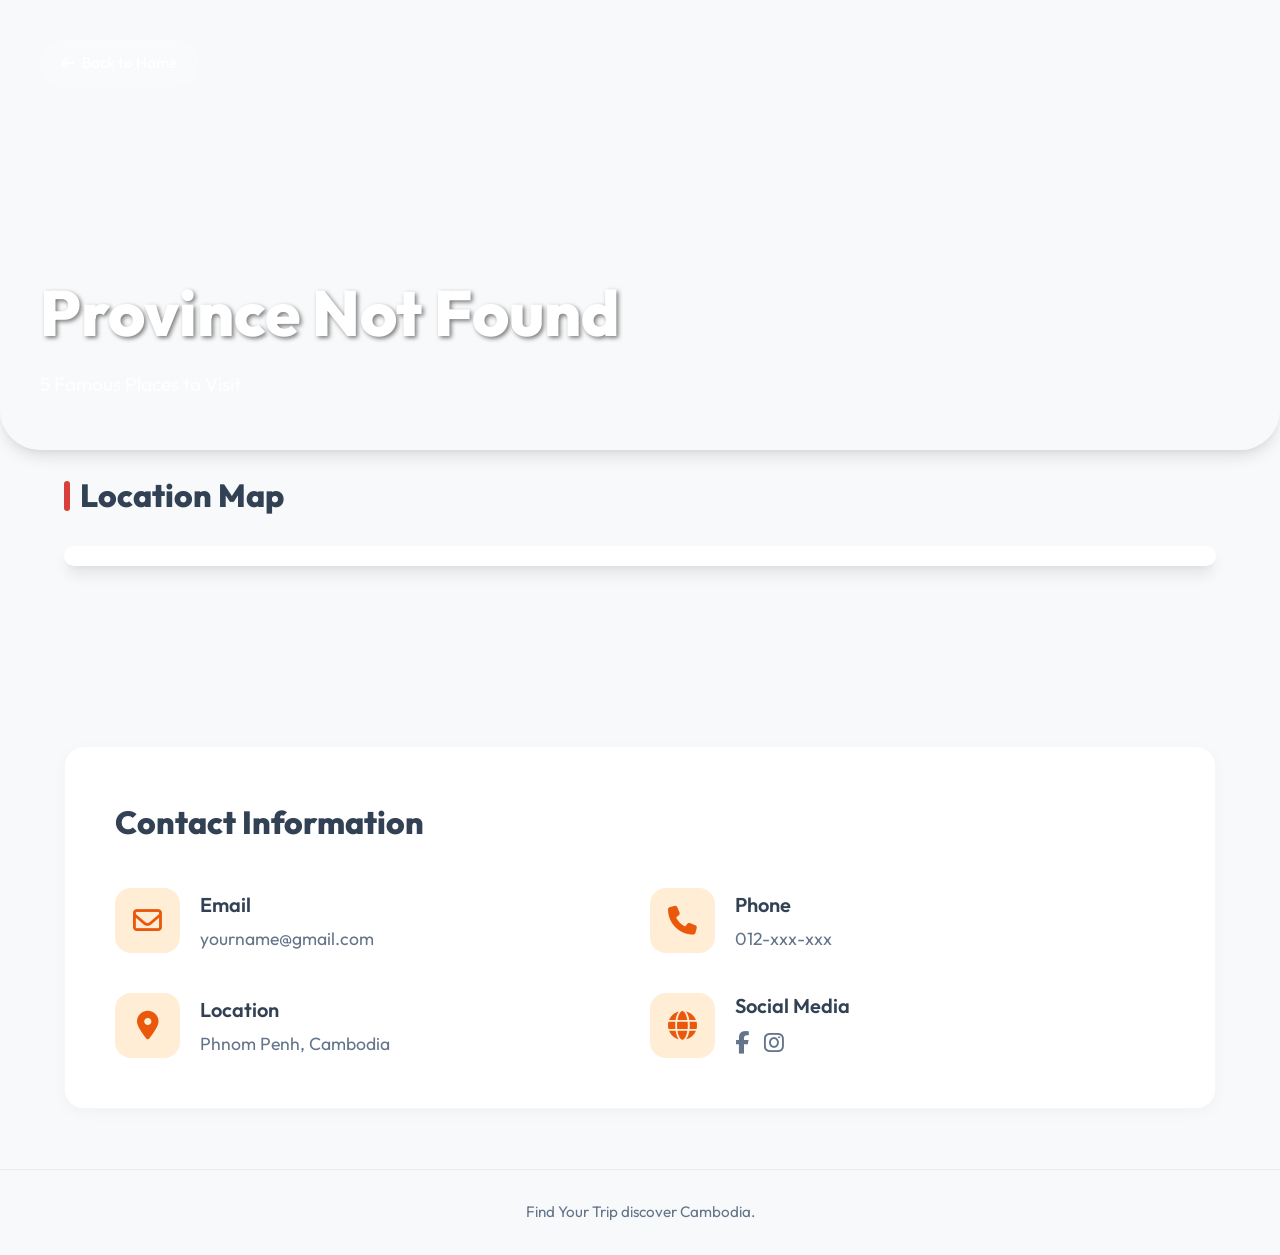
<file: province.html>
<!DOCTYPE html>
<html lang="en">

<head>
    <meta charset="UTF-8">
    <meta name="viewport" content="width=device-width, initial-scale=1.0">
    <title>Province Details - Find Your Trip</title>
   
    <link rel="preconnect" href="https://fonts.googleapis.com">
    <link rel="preconnect" href="https://fonts.gstatic.com" crossorigin>
    <link href="https://fonts.googleapis.com/css2?family=Outfit:wght@300;400;500;600;700;800&display=swap"
        rel="stylesheet">
 
    <link rel="stylesheet" href="https://cdnjs.cloudflare.com/ajax/libs/font-awesome/6.4.0/css/all.min.css">
    <link rel="stylesheet" href="style.css">
</head>

<body>

    <main id="detail-view" class="view active">
        <div class="detail-header" id="detail-header">
            <div class="hero-overlay"></div>
            <a href="index.html" class="back-btn" id="back-btn">
                <i class="fa-solid fa-arrow-left"></i> Back to Home
            </a>
            <div class="detail-title-container">
                <h1 id="detail-province-name">Loading...</h1>
                <p>5 Famous Places to Visit</p>
            </div>
        </div>

        <section class="map-section">
            <div class="container">
                <h2 class="section-title">Location Map</h2>
                <div class="map-container" id="province-map-container">
                    <!-- Map iframe injected by JS -->
                </div>
            </div>
        </section>

        <section class="places-section">
            <div class="container">
                <div class="places-grid" id="places-grid">
                    <!-- Places injected by JS -->
                </div>
            </div>
        </section>

        <!-- Contact Section -->
        <section id="contact" class="contact-section">
            <div class="container">
                <div class="contact-box">
                    <h2 class="contact-title">Contact Information</h2>
                    <div class="contact-grid">
                        <div class="contact-item">
                            <div class="contact-icon">
                                <i class="fa-regular fa-envelope"></i>
                            </div>
                            <div class="contact-details">
                                <h3>Email</h3>
                                <p>yourname@gmail.com</p>
                            </div>
                        </div>
                        <div class="contact-item">
                            <div class="contact-icon">
                                <i class="fa-solid fa-phone"></i>
                            </div>
                            <div class="contact-details">
                                <h3>Phone</h3>
                                <p>012-xxx-xxx</p>
                            </div>
                        </div>
                        <div class="contact-item">
                            <div class="contact-icon">
                                <i class="fa-solid fa-location-dot"></i>
                            </div>
                            <div class="contact-details">
                                <h3>Location</h3>
                                <p>Phnom Penh, Cambodia</p>
                            </div>
                        </div>
                        <div class="contact-item">
                            <div class="contact-icon">
                                <i class="fa-solid fa-globe"></i>
                            </div>
                            <div class="contact-details">
                                <h3>Social Media</h3>
                                <div class="social-links">
                                    <a href="#"><i class="fa-brands fa-facebook-f"></i></a>
                                    <a href="#"><i class="fa-brands fa-instagram"></i></a>
                                </div>
                            </div>
                        </div>
                    </div>
                </div>
            </div>
        </section>

        <footer>
            <div class="container">
                <p> Find Your Trip discover Cambodia.</p>
            </div>
        </footer>
    </main>

    <!-- Load Data and Main Script -->
    <script src="data.js"></script>
    <script src="script.js"></script>
</body>

</html>
</file>
<file: style.css>
:root {
    --primary: #d9403d;
   
    --primary-dark: #b82d2b;
    --accent: #eab308;
   
    --bg-light: #f7f9fa;
    
    --text-main: #334155;
   
    --text-khmer: #64748b;
   
    --text-light: #ffffff;
    --card-border: rgba(255, 255, 255, 0.2);
    --shadow-sm: 0 4px 6px -1px rgba(0, 0, 0, 0.05), 0 2px 4px -1px rgba(0, 0, 0, 0.03);
    --shadow-md: 0 10px 15px -3px rgba(0, 0, 0, 0.1), 0 4px 6px -2px rgba(0, 0, 0, 0.05);
    --shadow-lg: 0 20px 25px -5px rgba(0, 0, 0, 0.15), 0 10px 10px -5px rgba(0, 0, 0, 0.04);
    --transition: all 0.3s cubic-bezier(0.4, 0, 0.2, 1);
}

@font-face {
    font-family: 'Kantumruy Pro';
   
    src: url('https://fonts.gstatic.com/s/kantumruypro/v3/KFO9CqoT-W3w-A-o80oWzV4xZ041Xg.woff2') format('woff2');
    font-style: normal;
    font-display: swap;
}

* {
    margin: 0;
    padding: 0;
    box-sizing: border-box;
}

body {
    font-family: 'Outfit', 'Kantumruy Pro', sans-serif;
    background-color: var(--bg-light);
    color: var(--text-main);
    line-height: 1.6;
    overflow-x: hidden;
}

.container {
    width: 90%;
    max-width: 1400px;
    margin: 0 auto;
}


.view {
    display: none;
    opacity: 0;
    transition: opacity 0.4s ease-in-out;
}

.view.active {
    display: block;
    opacity: 1;
    animation: fadeIn 0.5s ease forwards;
}

@keyframes fadeIn {
    from {
        opacity: 0;
        transform: translateY(10px);
    }

    to {
        opacity: 1;
        transform: translateY(0);
    }
}

.navbar {
    border-bottom: 1px solid rgba(0, 0, 0, 0.05);
    background-color: transparent;
    padding: 24px 0;
    margin-bottom: 40px;
}

.nav-container {
    display: flex;
    justify-content: space-between;
    align-items: center;
}

.logo-section {
    display: flex;
    align-items: center;
    gap: 15px;
}

.logo-icon {
    width: 48px;
    height: 48px;
    background-color: var(--primary);
    border-radius: 12px;
    /* rounded square */
    display: flex;
    align-items: center;
    justify-content: center;
    color: white;
    font-size: 20px;
}

.logo-text {
    display: flex;
    flex-direction: column;
}

.logo-title {
    color: var(--primary);
    font-size: 1.5rem;
    font-weight: 700;
    line-height: 1.1;
}

.logo-subtitle {
    color: var(--text-khmer);
    font-size: 0.9rem;
    margin-top: 2px;
}

.nav-right {
    display: flex;
    align-items: center;
    gap: 20px;
}

.nav-link {
    text-decoration: none;
    color: var(--text-main);
    font-weight: 600;
    font-size: 1.05rem;
    transition: var(--transition);
}

.nav-link:hover {
    color: var(--primary);
}

.nav-guide {
    display: flex;
    align-items: center;
    gap: 8px;
    color: var(--text-khmer);
    font-size: 0.95rem;
    cursor: pointer;
    transition: var(--transition);
}

.nav-guide:hover {
    color: var(--primary);
}

/* Hero Section Home match Figma */
.page-header {
    text-align: center;
    padding: 20px 0 60px;
    max-width: 800px;
    margin: 0 auto;
}

.page-header h1 {
    font-size: clamp(2.5rem, 5vw, 4.5rem);
    font-weight: 800;
    color: var(--primary);
    margin-bottom: 8px;
}

.header-khmer {
    font-size: 1.6rem;
    color: var(--text-khmer);
    font-weight: 400;
    margin-bottom: 24px;
}

.header-desc {
    font-size: 1.15rem;
    color: var(--text-main);
    margin-bottom: 8px;
}

.header-desc-khmer {
    font-size: 1.05rem;
    color: var(--text-khmer);
    margin-bottom: 40px;
}

/* Search Bar */
.search-container {
    position: relative;
    max-width: 600px;
    margin: 0 auto;
}

.search-input-wrapper {
    position: relative;
    width: 100%;
}

.search-icon {
    position: absolute;
    left: 20px;
    top: 50%;
    transform: translateY(-50%);
    color: #94a3b8;
    font-size: 1.1rem;
}

.search-input {
    width: 100%;
    padding: 16px 20px 16px 50px;
    border-radius: 50px;
    border: 1px solid #e2e8f0;
    background-color: white;
    font-family: inherit;
    font-size: 1.05rem;
    color: var(--text-main);
    box-shadow: var(--shadow-sm);
    outline: none;
    transition: var(--transition);
}

.search-input:focus {
    border-color: #cbd5e1;
    box-shadow: var(--shadow-md);
}

.search-input::placeholder {
    color: #94a3b8;
}


/* Provinces Section */
.provinces-section {
    padding-bottom: 100px;
}

.provinces-grid {
    display: grid;
    grid-template-columns: repeat(auto-fill, minmax(280px, 1fr));
    gap: 24px;
}

/* Figma Style Cards */
.province-card {
    position: relative;
    border-radius: 20px;
    overflow: hidden;
    cursor: pointer;
    box-shadow: var(--shadow-sm);
    transition: var(--transition);
    background-color: #fff;
    display: flex;
    flex-direction: column;
}

.province-card:hover {
    transform: translateY(-8px);
    box-shadow: var(--shadow-lg);
}

.card-img-container {
    width: 100%;
    flex: 1;
    min-height: 300px;
    position: relative;
    overflow: hidden;
}

.card-footer {
    padding: 20px;
    text-align: center;
    color: var(--text-main);
    font-size: 0.95rem;
    font-weight: 500;
    background-color: #fff9f5;
    border-top: 1px solid rgba(0, 0, 0, 0.03);
}

.card-img {
    width: 100%;
    height: 100%;
    object-fit: cover;
    transition: transform 0.8s cubic-bezier(0.4, 0, 0.2, 1);
}

.province-card:hover .card-img {
    transform: scale(1.08);
    /* slight zoom */
}

.card-overlay {
    position: absolute;
    inset: 0;
    /* Dark gradient specifically heavy on bottom */
    background: linear-gradient(to top, rgba(15, 23, 42, 0.95) 0%, rgba(15, 23, 42, 0.6) 40%, rgba(15, 23, 42, 0) 100%);
    display: flex;
    flex-direction: column;
    justify-content: flex-end;
    padding: 24px;
}

.card-pin {
    display: flex;
    align-items: center;
    gap: 6px;
    color: var(--accent);
    font-size: 0.85rem;
    font-weight: 500;
    margin-bottom: 8px;
    text-transform: capitalize;
}

.card-pin i {
    font-size: 1rem;
}

.card-title {
    color: white;
    font-size: 1.6rem;
    font-weight: 700;
    margin-bottom: 2px;
    transition: var(--transition);
    text-shadow: 0 2px 4px rgba(0, 0, 0, 0.5);
}

.card-khmer-title {
    color: rgba(255, 255, 255, 0.9);
    font-size: 1.2rem;
    margin-bottom: 12px;
    font-family: 'Kantumruy Pro', sans-serif;
}

.card-subtitle {
    color: rgba(255, 255, 255, 0.75);
    font-size: 0.85rem;
    font-weight: 300;
    line-height: 1.4;
    display: -webkit-box;
    -webkit-line-clamp: 2;
    line-clamp: 2;
    -webkit-box-orient: vertical;
    overflow: hidden;
}


/* Detail View Styles (keeping layout but adjusting to Figma style) */
.detail-header {
    position: relative;
    height: 50vh;
    min-height: 350px;
    background-position: center;
    background-size: cover;
    background-repeat: no-repeat;
    display: flex;
    align-items: flex-end;
    padding-bottom: 50px;
    color: white;
    border-radius: 0 0 40px 40px;
    margin-bottom: -40px;
    box-shadow: var(--shadow-md);
}

.hero-overlay {
    position: absolute;
    inset: 0;
    /* Removed background gradient entirely so image is 100% clear */
    background: transparent;
    border-radius: 0 0 40px 40px;
}

.back-btn {
    position: absolute;
    top: 40px;
    left: 40px;
    z-index: 20;
    background: rgba(255, 255, 255, 0.2);
    backdrop-filter: blur(10px);
    border: 1px solid rgba(255, 255, 255, 0.3);
    color: white;
    padding: 10px 20px;
    border-radius: 30px;
    font-family: inherit;
    font-weight: 500;
    font-size: 0.95rem;
    cursor: pointer;
    display: flex;
    align-items: center;
    gap: 8px;
    transition: var(--transition);
    text-decoration: none;
}

.back-btn:hover {
    background: white;
    color: var(--primary);
}

.detail-title-container {
    position: relative;
    z-index: 10;
    padding: 0 40px;
    width: 100%;
    max-width: 1400px;
    margin: 0 auto;
}

.detail-title-container h1 {
    font-size: clamp(2.5rem, 6vw, 4rem);
    font-weight: 800;
    margin-bottom: 5px;
    text-shadow: 2px 2px 4px rgba(0, 0, 0, 0.5);
}

.detail-title-container p {
    font-size: 1.2rem;
    font-weight: 400;
    color: rgba(255, 255, 255, 0.9);
}

.map-section {
    padding: 60px 0 0;
    position: relative;
    z-index: 5;
}

.map-container {
    width: 100%;
    border-radius: 20px;
    overflow: hidden;
    box-shadow: var(--shadow-md);
    background: white;
    padding: 10px;
}

.section-title {
    font-size: 2rem;
    font-weight: 800;
    color: var(--text-main);
    margin-bottom: 25px;
    display: flex;
    align-items: center;
    gap: 10px;
}

.section-title::before {
    content: '';
    display: inline-block;
    width: 6px;
    height: 30px;
    background-color: var(--primary);
    border-radius: 3px;
}

.places-section {
    padding: 80px 0 100px;
    position: relative;
    z-index: 5;
}

.places-grid {
    display: grid;
    grid-template-columns: repeat(auto-fill, minmax(320px, 1fr));
    gap: 30px;
}

.place-card {
    background: white;
    border-radius: 20px;
    overflow: hidden;
    box-shadow: var(--shadow-md);
    transition: var(--transition);
    display: flex;
    flex-direction: column;
    height: 100%;
    border: 1px solid rgba(0, 0, 0, 0.03);
}

.place-card:hover {
    transform: translateY(-5px);
    box-shadow: var(--shadow-lg);
}

.place-img-wrapper {
    width: 100%;
    height: 220px;
    overflow: hidden;
    position: relative;
}

.place-img {
    width: 100%;
    height: 100%;
    object-fit: cover;
    transition: transform 0.5s ease;
}

.place-card:hover .place-img {
    transform: scale(1.05);
}

.place-number {
    position: absolute;
    top: 15px;
    left: 15px;
    background: var(--primary);
    color: white;
    width: 35px;
    height: 35px;
    display: flex;
    align-items: center;
    justify-content: center;
    border-radius: 50%;
    font-weight: 700;
    font-size: 1.1rem;
    box-shadow: 0 4px 6px rgba(0, 0, 0, 0.2);
}

.place-info {
    padding: 25px;
    flex-grow: 1;
    display: flex;
    flex-direction: column;
}

.place-title {
    font-size: 1.35rem;
    font-weight: 700;
    margin-bottom: 12px;
    color: var(--text-main);
}

.place-desc {
    color: var(--text-khmer);
    font-size: 1rem;
    line-height: 1.6;
    font-family: 'Kantumruy Pro', sans-serif;
}

/* Footer */
footer {
    padding: 30px 0;
    text-align: center;
    border-top: 1px solid rgba(0, 0, 0, 0.05);
    color: var(--text-khmer);
    font-size: 0.95rem;
}

/* Responsive */
@media (max-width: 768px) {
    .nav-container {
        flex-direction: column;
        gap: 15px;
    }

    .back-btn {
        top: 20px;
        left: 20px;
        padding: 8px 16px;
        font-size: 0.85rem;
    }

    .detail-title-container {
        padding: 0 20px;
    }

    .provinces-grid {
        grid-template-columns: repeat(auto-fill, minmax(240px, 1fr));
    }

    .place-hero {
        padding: 40px 30px;
    }
}

/* ========================================================
   PLACE DETAILS PAGE STYLES (MATCH NEW FIGMA SCREENSHOT)
   ======================================================== */
.place-hero-container {
    padding-top: 10px;
    padding-bottom: 40px;
}

.place-hero {
    position: relative;
    width: 100%;
    min-height: 400px;
    background-color: #111827;
    /* Dark rectangle band */
    border-radius: 20px;
    overflow: hidden;
    display: flex;
    flex-direction: column;
    justify-content: center;
    padding: 60px;
    color: white;
}

.place-hero-bg {
    position: absolute;
    inset: 0;
    background-position: center;
    background-size: cover;
    background-repeat: no-repeat;
    opacity: 0.4;
    /* Dimmed background image matching screenshot */
    filter: brightness(0.7);
}

.place-hero-content {
    position: relative;
    z-index: 10;
    max-width: 800px;
    /* Align content to left side */
}

.back-link {
    display: inline-flex;
    align-items: center;
    gap: 8px;
    color: white;
    text-decoration: none;
    font-size: 1rem;
    font-weight: 500;
    margin-bottom: 30px;
    opacity: 0.9;
    transition: var(--transition);
}

.back-link:hover {
    opacity: 1;
    color: var(--accent);
}

.place-pin {
    display: flex;
    align-items: center;
    gap: 8px;
    color: var(--accent);
    /* Yellow pin */
    font-weight: 600;
    font-size: 0.95rem;
    margin-bottom: 15px;
}

.place-hero-title {
    font-size: clamp(2.5rem, 5vw, 4rem);
    font-weight: 800;
    color: white;
    margin-bottom: 5px;
    line-height: 1.1;
}

.place-hero-khmer {
    font-size: 1.5rem;
    color: rgba(255, 255, 255, 0.9);
    font-weight: 400;
    font-family: 'Kantumruy Pro', sans-serif;
    margin-bottom: 25px;
}

.place-hero-tagline {
    font-size: 1.15rem;
    color: rgba(255, 255, 255, 0.85);
    font-weight: 400;
}

/* About Section */
.about-section {
    padding: 20px 0 80px;
    display: flex;
    justify-content: center;
    /* Centering the text block as seen in screenshot */
}

.about-content {
    max-width: 900px;
    width: 100%;
    padding: 0 20px;
}

.about-heading {
    display: flex;
    align-items: center;
    gap: 12px;
    font-size: 1.8rem;
    font-weight: 700;
    color: var(--text-main);
    margin-bottom: 25px;
}

.about-icon {
    color: #e88c30;
    /* Orange 'i' icon */
}

.about-text {
    font-size: 1.1rem;
    line-height: 1.8;
    color: var(--text-main);
    white-space: pre-line;
}

/* ========================================================
   MARKETING / INFO SECTIONS (Why Visit, Travel Tips)
   ======================================================== */

.why-visit-section,
.travel-tips-section {
    padding: 0 0 60px;
}

.why-visit-box,
.travel-tips-box {
    background: linear-gradient(135deg, #f8fafc 0%, #f1f5f9 100%);
    border-radius: 20px;
    padding: 50px;
    text-align: center;
    box-shadow: var(--shadow-sm);
    border: 1px solid rgba(0, 0, 0, 0.05);
}

.why-title {
    font-size: 2.2rem;
    font-weight: 800;
    color: var(--text-main);
    margin-bottom: 20px;
    display: flex;
    align-items: center;
    justify-content: center;
    gap: 10px;
}

.kh-badge {
    font-size: 1.2rem;
    font-weight: 600;
    color: var(--text-khmer);
}

.why-desc-en {
    font-size: 1.1rem;
    color: var(--text-main);
    max-width: 800px;
    margin: 0 auto 15px;
}

.why-desc-kh {
    font-size: 1.1rem;
    color: var(--text-khmer);
    max-width: 800px;
    margin: 0 auto 40px;
    font-family: 'Kantumruy Pro', sans-serif;
    line-height: 1.8;
}

.stats-grid {
    display: grid;
    grid-template-columns: repeat(auto-fit, minmax(200px, 1fr));
    gap: 20px;
}

.stat-card {
    background: white;
    padding: 30px 20px;
    border-radius: 16px;
    box-shadow: 0 4px 6px rgba(0, 0, 0, 0.02);
    transition: var(--transition);
}

.stat-card:hover {
    transform: translateY(-5px);
    box-shadow: var(--shadow-md);
}

.stat-card h3 {
    font-size: 2.5rem;
    font-weight: 800;
    color: var(--primary);
    margin-bottom: 5px;
}

.stat-card p {
    font-size: 1.1rem;
    font-weight: 600;
    color: var(--text-main);
    margin-bottom: 5px;
}

.stat-kh {
    font-size: 0.95rem;
    color: var(--text-khmer);
    font-family: 'Kantumruy Pro', sans-serif;
}

/* Travel Tips */
.tips-title {
    font-size: 1.8rem;
    font-weight: 700;
    color: var(--text-main);
    margin-bottom: 40px;
}

.tips-kh {
    font-family: 'Kantumruy Pro', sans-serif;
    color: var(--text-khmer);
}

.tips-grid {
    display: grid;
    grid-template-columns: repeat(auto-fit, minmax(250px, 1fr));
    gap: 30px;
}

.tip-card {
    display: flex;
    flex-direction: column;
    align-items: center;
}

.tip-icon {
    font-size: 2.5rem;
    margin-bottom: 15px;
}

.tip-card h3 {
    font-size: 1.1rem;
    font-weight: 700;
    color: var(--text-main);
    margin-bottom: 5px;
}

.tip-card p {
    font-size: 1rem;
    color: var(--text-main);
    margin-bottom: 5px;
}

.tip-kh,
.tip-en {
    font-size: 0.9rem;
    color: var(--text-khmer);
    font-family: 'Kantumruy Pro', sans-serif;
}

/* ========================================================
   MAIN FOOTER
   ======================================================== */
.main-footer {
    background-color: #0f172a;
    /* Dark slate */
    color: #e2e8f0;
    padding: 60px 0 40px;
    border-top: none;
    text-align: left;
}

.footer-grid {
    display: grid;
    grid-template-columns: 2fr 1.5fr 1.5fr auto;
    gap: 40px;
    align-items: start;
}

.footer-logo {
    display: flex;
    align-items: center;
    gap: 12px;
    margin-bottom: 10px;
}

.footer-icon {
    width: 36px;
    height: 36px;
    font-size: 16px;
    display: flex;
    align-items: center;
    justify-content: center;
    background-color: var(--primary);
    border-radius: 10px;
    color: white;
}

.footer-title {
    color: white;
    font-size: 1.4rem;
    font-weight: 700;
}

.footer-brand-kh {
    font-family: 'Kantumruy Pro', sans-serif;
    color: #94a3b8;
    margin-bottom: 5px;
    font-size: 0.95rem;
}

.footer-desc {
    color: #94a3b8;
    font-size: 0.95rem;
}

.footer-col h4 {
    color: white;
    font-size: 1.1rem;
    font-weight: 600;
    margin-bottom: 15px;
}

.footer-col p {
    color: #94a3b8;
    font-size: 0.95rem;
    line-height: 1.6;
    margin-bottom: 10px;
}

.copyright {
    display: block;
    margin-top: 20px;
    font-size: 0.9rem !important;
}

.back-to-top-col {
    display: flex;
    justify-content: flex-end;
    align-items: flex-end;
    height: 100%;
}

.back-to-top-btn {
    display: flex;
    align-items: center;
    justify-content: center;
    width: 45px;
    height: 45px;
    background-color: #ea580c;
    /* Orange matching image */
    color: white;
    border-radius: 50%;
    text-decoration: none;
    transition: var(--transition);
    box-shadow: var(--shadow-md);
}

.back-to-top-btn:hover {
    background-color: #c2410c;
    transform: translateY(-3px);
}

/* Contact Section */
.contact-section {
    padding: 0 0 60px;
}

.contact-box {
    background: white;
    border-radius: 20px;
    padding: 50px;
    box-shadow: 0 4px 15px rgba(0, 0, 0, 0.03);
    border: 1px solid rgba(0, 0, 0, 0.03);
}

.contact-title {
    font-size: 2rem;
    font-weight: 800;
    color: var(--text-main);
    margin-bottom: 40px;
}

.contact-grid {
    display: grid;
    grid-template-columns: 1fr 1fr;
    gap: 40px 20px;
}

.contact-item {
    display: flex;
    align-items: flex-start;
    gap: 20px;
}

.contact-icon {
    width: 65px;
    height: 65px;
    border-radius: 16px;
    background-color: #ffedd5;
    color: #ea580c;
    display: flex;
    align-items: center;
    justify-content: center;
    font-size: 1.8rem;
    flex-shrink: 0;
}

.contact-details {
    display: flex;
    flex-direction: column;
    justify-content: center;
    height: 65px; /* Align with icon */
}

.contact-details h3 {
    font-size: 1.25rem;
    font-weight: 600;
    color: var(--text-main);
    margin-bottom: 4px;
}

.contact-details p {
    font-size: 1.1rem;
    color: var(--text-khmer);
}

.social-links {
    display: flex;
    gap: 15px;
    align-items: center;
    height: 100%;
}

.social-links a {
    color: var(--text-khmer);
    font-size: 1.4rem;
    transition: var(--transition);
    text-decoration: none;
}

.social-links a:hover {
    color: #ea580c;
}

@media (max-width: 900px) {
    .footer-grid {
        grid-template-columns: 1fr 1fr;
    }

    .contact-grid {
        gap: 30px;
    }

    .back-to-top-col {
        justify-content: flex-start;
        align-items: flex-start;
        margin-top: 20px;
    }
}

@media (max-width: 600px) {
    .footer-grid {
        grid-template-columns: 1fr;
    }

    .contact-grid {
        grid-template-columns: 1fr;
    }

    .why-visit-box,
    .travel-tips-box,
    .contact-box {
        padding: 30px 20px;
    }
}
</file>
